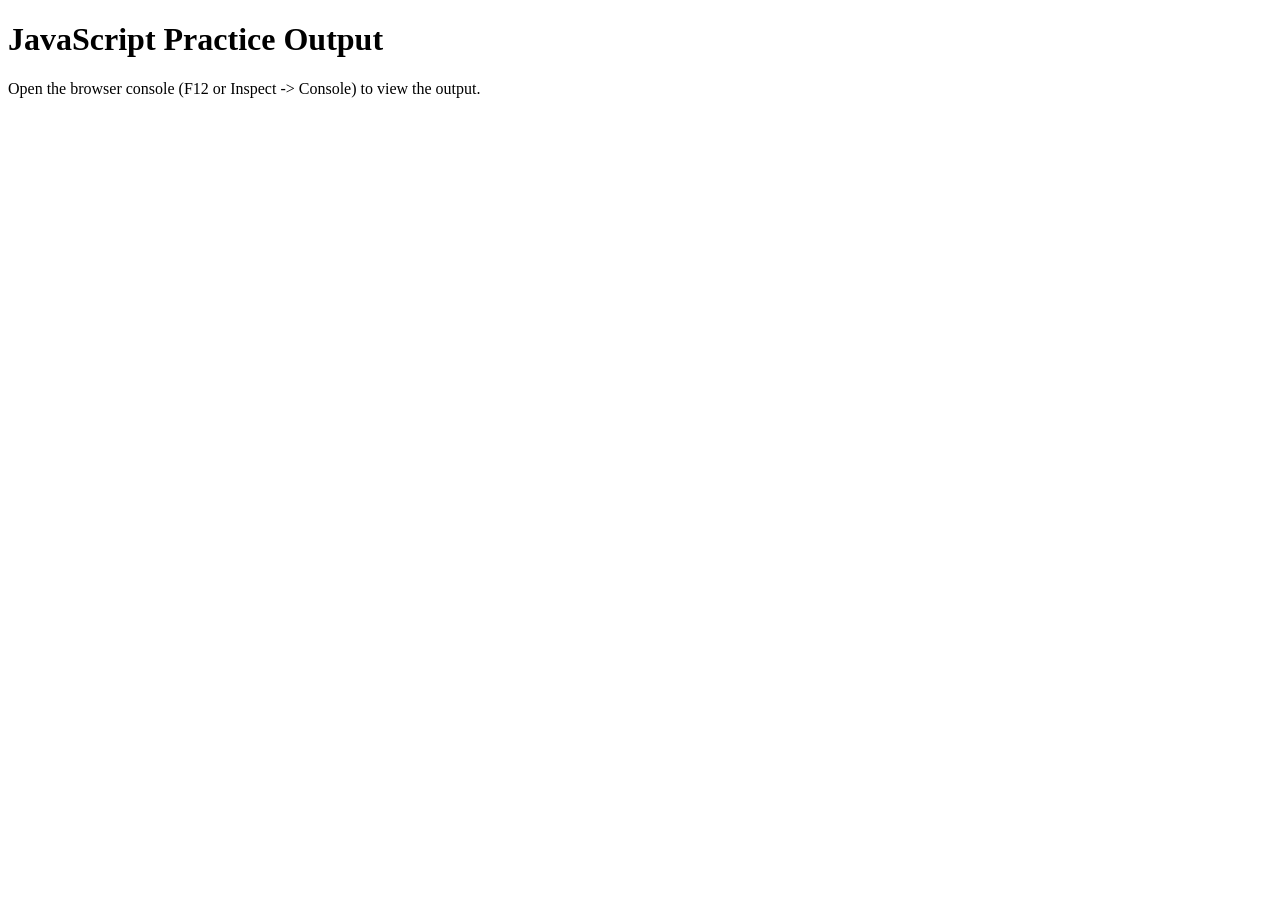
<file: Task 4/index.html>
<!DOCTYPE html>
<html lang="en">
<head>
  <meta charset="UTF-8">
  <meta name="viewport" content="width=device-width, initial-scale=1.0">
  <title>JavaScript Practice</title>
</head>
<body>
  <h1>JavaScript Practice Output</h1>
  <p>Open the browser console (F12 or Inspect -> Console) to view the output.</p>
  <script src="script.js"></script>
</body>
</html>
</file>
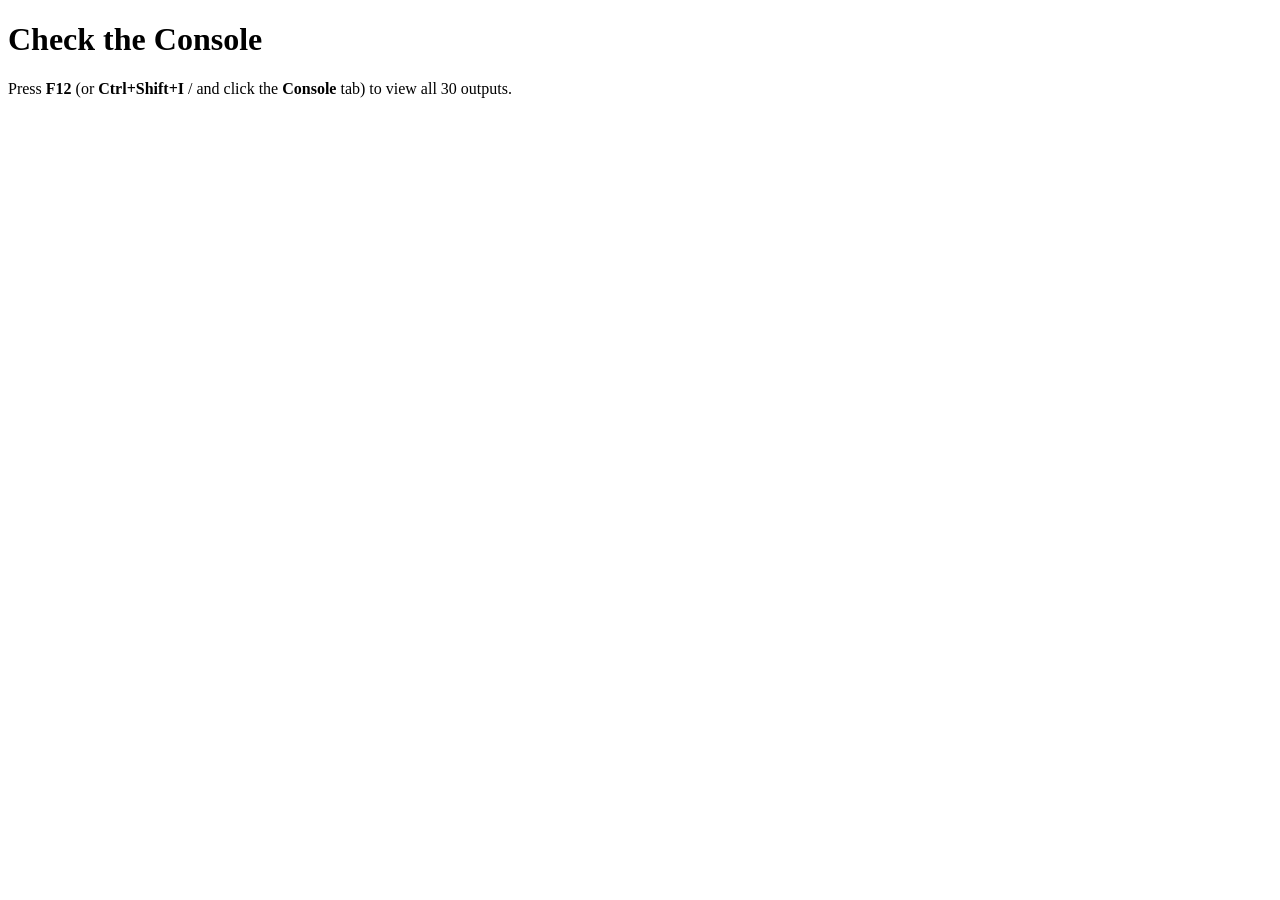
<file: Task 5/index.html>
<!DOCTYPE html>
<html lang="en">
<head>
  <meta charset="UTF-8" />
  <meta name="viewport" content="width=device-width, initial-scale=1.0" />
  <title>Array & Object Methods Console Output</title>
</head>
<body>
  <h1>Check the Console</h1>
  <p>Press <strong>F12</strong> (or <strong>Ctrl+Shift+I</strong> / and click the <strong>Console</strong> tab) to view all 30 outputs.</p>

  <script src="script.js"></script>
</body>
</html>
</file>
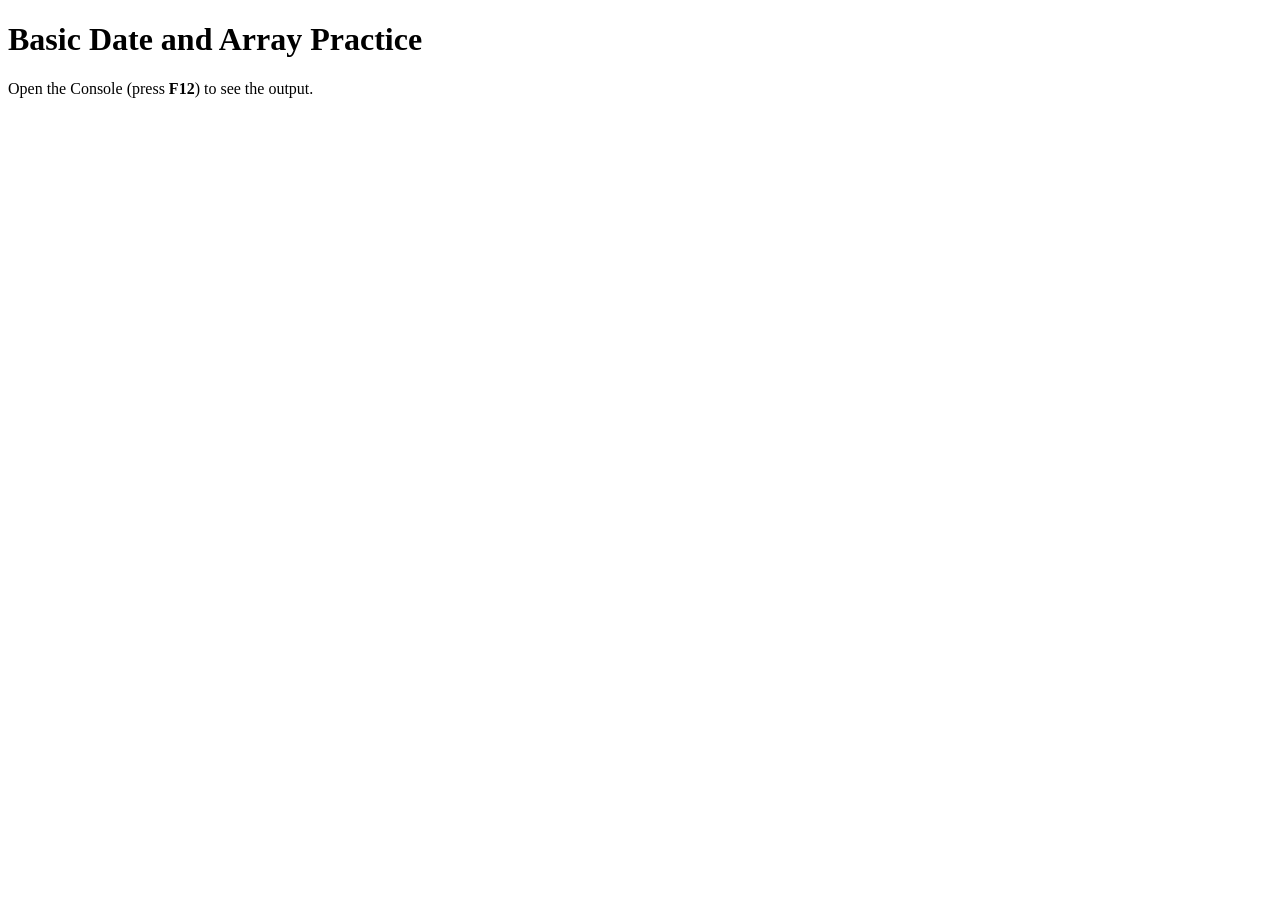
<file: Task 6/index.html>
<!DOCTYPE html>
<html lang="en">
<head>
  <meta charset="UTF-8">
  <meta name="viewport" content="width=device-width, initial-scale=1.0">
  <title>Basic Date and Array Practice</title>
</head>
<body>
  <h1>Basic Date and Array Practice</h1>
  <p>Open the Console (press <strong>F12</strong>) to see the output.</p>

  <script src="./script.js"></script>
</body>
</html>
</file>
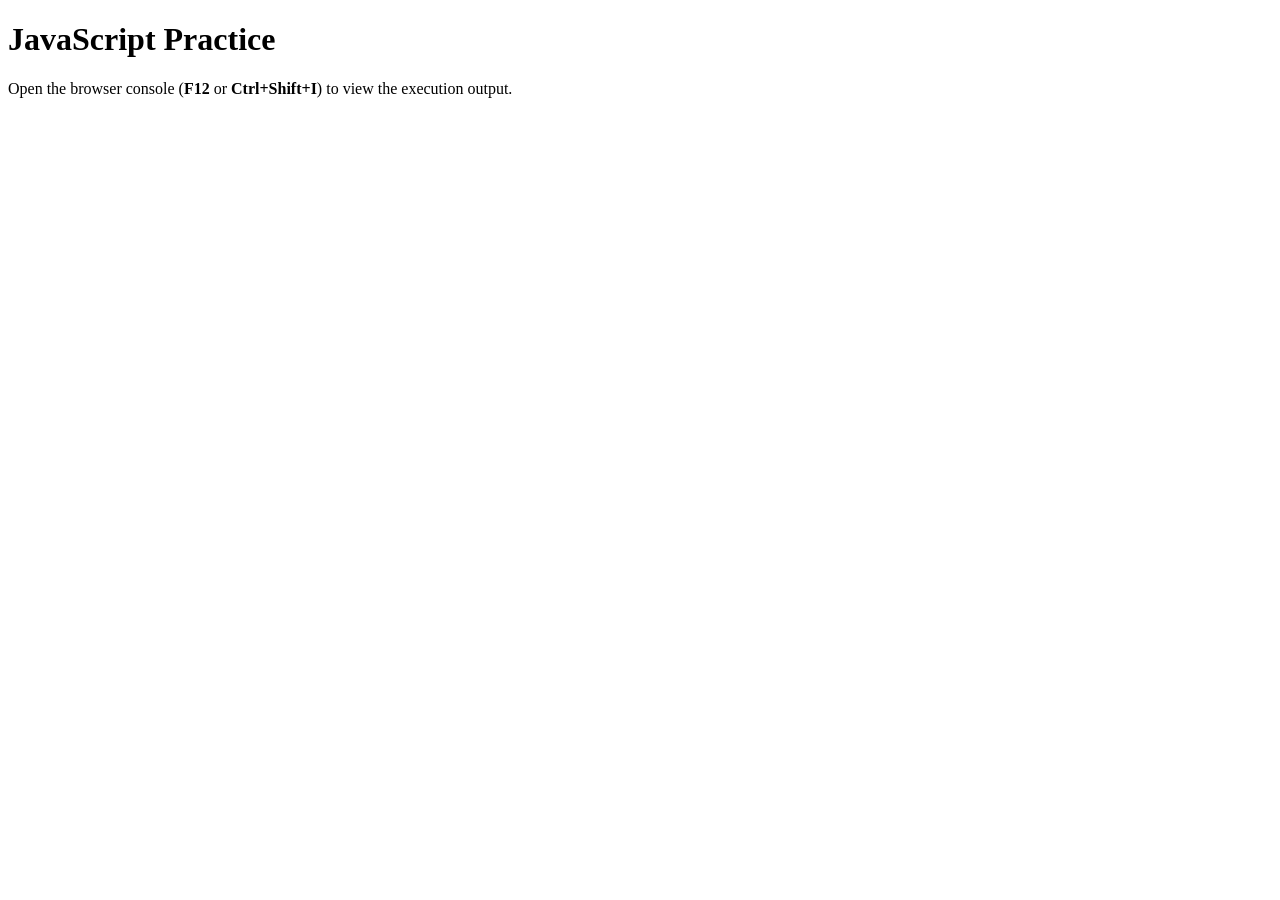
<file: Task 7/index.html>
<!DOCTYPE html>
<html lang="en">
<head>
  <meta charset="UTF-8" />
  <meta name="viewport" content="width=device-width, initial-scale=1.0" />
  <title>JavaScript Practice</title>
</head>
<body>
  <h1>JavaScript Practice</h1>
  <p>Open the browser console (<strong>F12</strong> or <strong>Ctrl+Shift+I</strong>) to view the execution output.</p>

  <script src="script.js"></script>
</body>
</html>
</file>
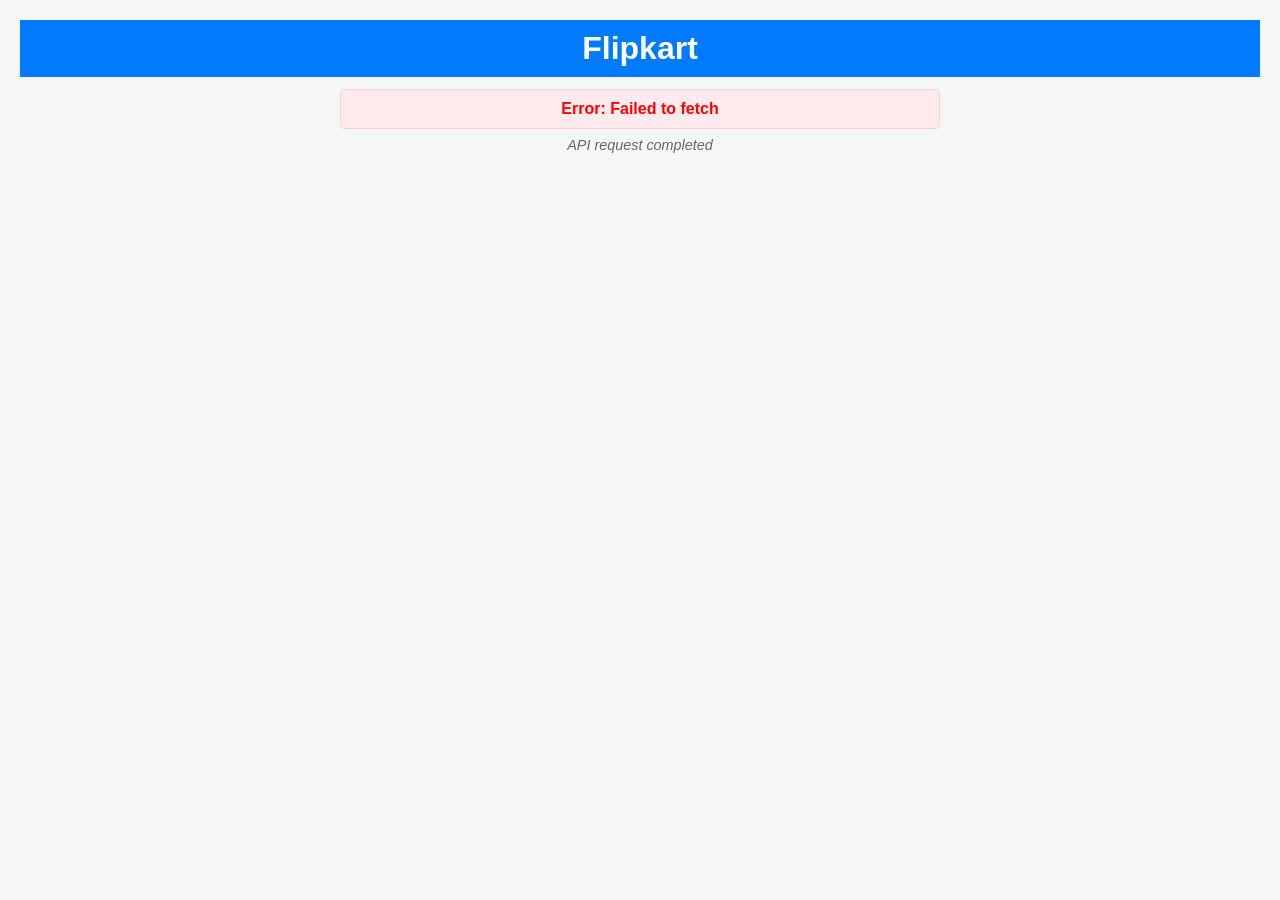
<file: Task 8 (Final Mini Project Task)/index.html>
<!DOCTYPE html>
<html lang="en">
<head>
  <meta charset="UTF-8">
  <meta name="viewport" content="width=device-width, initial-scale=1.0">
  <title>Mini Project Task</title>
  <link rel="stylesheet" href="style.css">
</head>
<body>

  <header>
    <h1 style="background-color: #007bff; color: white; padding: 10px;">Flipkart</h1>
    <div class="api"></div>
    <div class="finally-status"></div>
  </header>

  <main>
    <div id="product-container"></div>
  </main>

  <script src="api.js"></script>
</body>
</html>
</file>
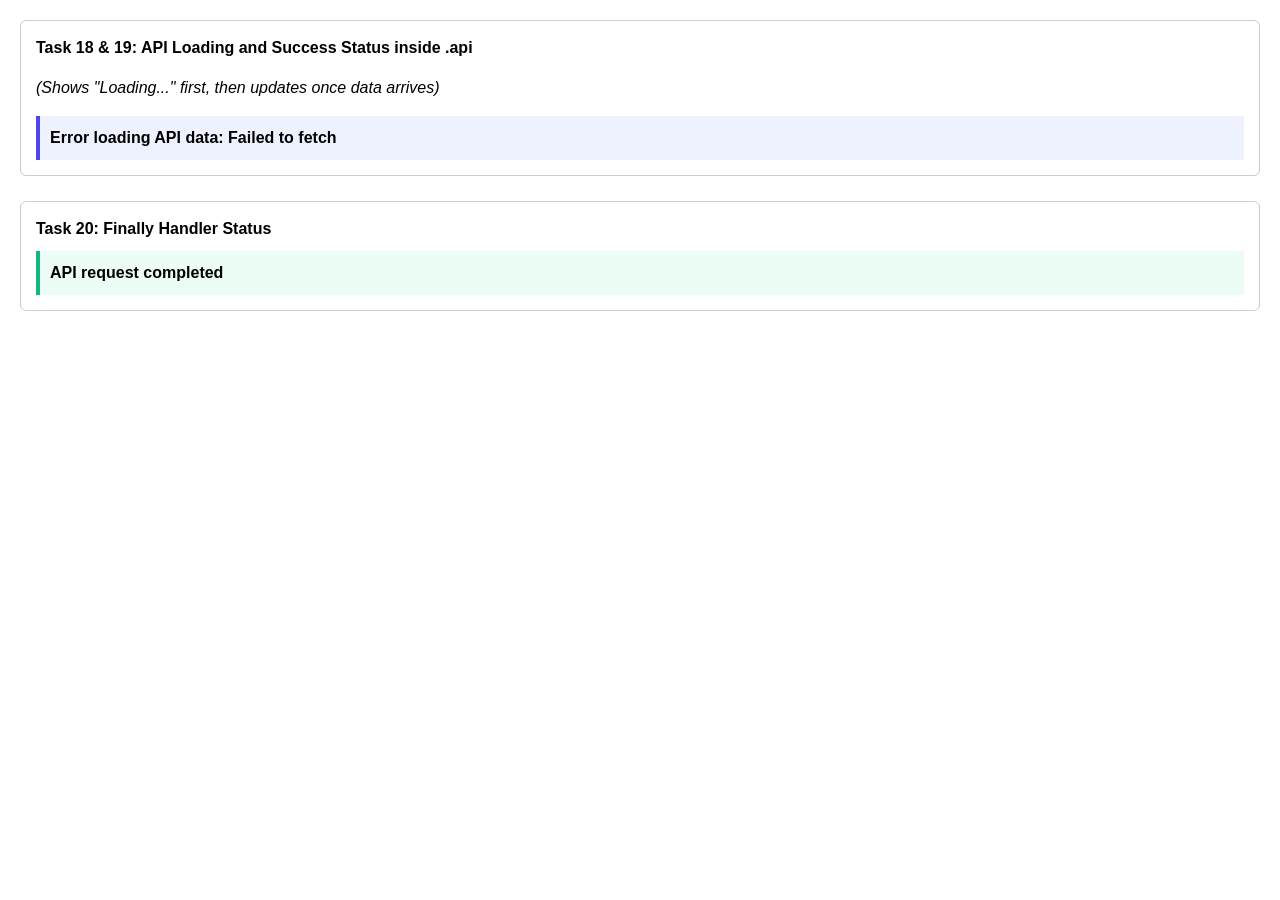
<file: Task 8 (Final Mini Project Task)/Task (1-20)/index1.html>
<!DOCTYPE html>
<html lang="en">
<head>
  <meta charset="UTF-8">
  <meta name="viewport" content="width=device-width, initial-scale=1.0">
  <title>Part 1: Products API Tasks (1-20)</title>
  <style>
    body {
      font-family: Arial, sans-serif;
      margin: 20px;
      line-height: 1.5;
    }
    .task-section {
      border: 1px solid #ccc;
      padding: 15px;
      margin-bottom: 25px;
      border-radius: 6px;
    }
    .card {
      border: 1px solid #ddd;
      padding: 12px;
      margin: 10px 0;
      border-radius: 4px;
      background-color: #fafafa;
    }
    .task-13-img {
      width: 200px;
      display: block;
      margin: 8px 0;
    }
    .task-image {
      max-width: 120px;
      display: block;
      margin: 8px 0;
    }
    .api {
      font-weight: bold;
      padding: 10px;
      background-color: #eef2ff;
      border-left: 4px solid #4f46e5;
      margin-top: 10px;
    }
    .status-text {
      font-weight: bold;
      padding: 10px;
      background-color: #ecfdf5;
      border-left: 4px solid #10b981;
      margin-top: 10px;
    }
  </style>
</head>
<body>

  <div id="display-container"></div>

  <!-- Sections 18, 19, and 20 structured inside the page flow -->
  <div class="task-section">
    <strong>Task 18 & 19: API Loading and Success Status inside .api</strong>
    <p><em>(Shows "Loading..." first, then updates once data arrives)</em></p>
    <div class="api"></div>
  </div>

  <div class="task-section">
    <strong>Task 20: Finally Handler Status</strong>
    <div id="finally-container" class="status-text">Waiting for request to complete...</div>
  </div>

  <script>
    let apiContainer = document.querySelector('.api');
    let displayContainer = document.getElementById('display-container');
    let finallyContainer = document.getElementById('finally-container');

    // Helper to create task containers
    let renderTaskSection = function(title, innerContent) {
      let section = document.createElement('div');
      section.className = 'task-section';
      let header = document.createElement('strong');
      header.textContent = title;
      section.appendChild(header);
      section.appendChild(innerContent);
      displayContainer.appendChild(section);
    };

    // 19. Display "Loading..." inside .api before fetching the API data
    apiContainer.textContent = "Loading...";

    fetch('https://fakestoreapi.com/products')
      .then(function(response) {
        return response.json();
      })
      // Small artificial delay so "Loading..." in Task 19 is visible before Task 18 replaces it
      .then(function(products) {
        return new Promise(function(resolve) {
          setTimeout(function() {
            resolve(products);
          }, 1500);
        });
      })
      .then(function(products) {
        // 18. Display a message inside .api when the API data is successfully loaded
        apiContainer.textContent = "API data successfully loaded!";

        // --- Task 1: Display only the product title inside an <h1> tag ---
        let task1Wrap = document.createElement('div');
        for (let i = 0; i < products.length; i++) {
          let h1 = document.createElement('h1');
          h1.textContent = products[i].title;
          task1Wrap.appendChild(h1);
        }
        renderTaskSection("Task 1: Title in <h1>", task1Wrap);

        // --- Task 2: Display the product ID and title inside an <h2> tag ---
        let task2Wrap = document.createElement('div');
        for (let i = 0; i < products.length; i++) {
          let h2 = document.createElement('h2');
          h2.textContent = "ID: " + products[i].id + " - " + products[i].title;
          task2Wrap.appendChild(h2);
        }
        renderTaskSection("Task 2: ID and Title in <h2>", task2Wrap);

        // --- Task 3: Display the first 30 characters of each product title ---
        let task3Wrap = document.createElement('div');
        for (let i = 0; i < products.length; i++) {
          let p = document.createElement('p');
          p.textContent = products[i].title.substring(0, 30);
          task3Wrap.appendChild(p);
        }
        renderTaskSection("Task 3: First 30 characters of Title", task3Wrap);

        // --- Task 4: Display the first 100 characters of each product description ---
        let task4Wrap = document.createElement('div');
        for (let i = 0; i < products.length; i++) {
          let p = document.createElement('p');
          p.textContent = products[i].description.substring(0, 100);
          task4Wrap.appendChild(p);
        }
        renderTaskSection("Task 4: First 100 characters of Description", task4Wrap);

        // --- Task 5: Display each product's image inside a <div> ---
        let task5Wrap = document.createElement('div');
        for (let i = 0; i < products.length; i++) {
          let div = document.createElement('div');
          let img = document.createElement('img');
          img.src = products[i].image;
          img.alt = products[i].title;
          img.className = 'task-image';
          div.appendChild(img);
          task5Wrap.appendChild(div);
        }
        renderTaskSection("Task 5: Image inside <div>", task5Wrap);

        // --- Task 6: Display the product title, description, and image inside a single <div> ---
        let task6Wrap = document.createElement('div');
        for (let i = 0; i < products.length; i++) {
          let div = document.createElement('div');
          let title = document.createElement('h4');
          title.textContent = products[i].title;
          let desc = document.createElement('p');
          desc.textContent = products[i].description;
          let img = document.createElement('img');
          img.src = products[i].image;
          img.alt = products[i].title;
          img.className = 'task-image';

          div.appendChild(title);
          div.appendChild(desc);
          div.appendChild(img);
          task6Wrap.appendChild(div);
        }
        renderTaskSection("Task 6: Title, Description, Image in single <div>", task6Wrap);

        // --- Task 7: Display each product's price inside a <p> tag ---
        let task7Wrap = document.createElement('div');
        for (let i = 0; i < products.length; i++) {
          let p = document.createElement('p');
          p.textContent = "$" + products[i].price;
          task7Wrap.appendChild(p);
        }
        renderTaskSection("Task 7: Price inside <p>", task7Wrap);

        // --- Task 8: Display each product's category inside an <h3> tag ---
        let task8Wrap = document.createElement('div');
        for (let i = 0; i < products.length; i++) {
          let h3 = document.createElement('h3');
          h3.textContent = products[i].category;
          task8Wrap.appendChild(h3);
        }
        renderTaskSection("Task 8: Category inside <h3>", task8Wrap);

        // --- Task 9: Display the product title in uppercase ---
        let task9Wrap = document.createElement('div');
        for (let i = 0; i < products.length; i++) {
          let p = document.createElement('p');
          p.textContent = products[i].title.toUpperCase();
          task9Wrap.appendChild(p);
        }
        renderTaskSection("Task 9: Title in uppercase", task9Wrap);

        // --- Task 10: Display the product title and its total character count ---
        let task10Wrap = document.createElement('div');
        for (let i = 0; i < products.length; i++) {
          let p = document.createElement('p');
          p.textContent = products[i].title + " (Characters: " + products[i].title.length + ")";
          task10Wrap.appendChild(p);
        }
        renderTaskSection("Task 10: Title and Total Character Count", task10Wrap);

        // --- Task 11: Display the first 5 products only ---
        let task11Wrap = document.createElement('div');
        for (let i = 0; i < Math.min(5, products.length); i++) {
          let p = document.createElement('p');
          p.textContent = (i + 1) + ". " + products[i].title;
          task11Wrap.appendChild(p);
        }
        renderTaskSection("Task 11: First 5 Products Only", task11Wrap);

        // --- Task 12: Display products with their IDs, titles, and prices ---
        let task12Wrap = document.createElement('div');
        for (let i = 0; i < products.length; i++) {
          let p = document.createElement('p');
          p.textContent = "ID: " + products[i].id + " | " + products[i].title + " - $" + products[i].price;
          task12Wrap.appendChild(p);
        }
        renderTaskSection("Task 12: ID, Title, and Price", task12Wrap);

        // --- Task 13: Display each product's image with a width of 200px ---
        let task13Wrap = document.createElement('div');
        for (let i = 0; i < products.length; i++) {
          let img = document.createElement('img');
          img.src = products[i].image;
          img.alt = products[i].title;
          img.className = 'task-13-img';
          task13Wrap.appendChild(img);
        }
        renderTaskSection("Task 13: Image width 200px", task13Wrap);

        // --- Task 14: Add a separate <div> for each product and give it a class name of "card" ---
        let task14Wrap = document.createElement('div');
        for (let i = 0; i < products.length; i++) {
          let cardDiv = document.createElement('div');
          cardDiv.className = 'card';
          cardDiv.textContent = products[i].title;
          task14Wrap.appendChild(cardDiv);
        }
        renderTaskSection("Task 14: Separate <div> with class='card'", task14Wrap);

        // --- Task 15: Display the product title and description, limiting the description to 50 characters ---
        let task15Wrap = document.createElement('div');
        for (let i = 0; i < products.length; i++) {
          let div = document.createElement('div');
          let strong = document.createElement('strong');
          strong.textContent = products[i].title;
          let p = document.createElement('p');
          p.textContent = products[i].description.substring(0, 50) + "...";
          div.appendChild(strong);
          div.appendChild(p);
          task15Wrap.appendChild(div);
        }
        renderTaskSection("Task 15: Title and Description limited to 50 chars", task15Wrap);

        // --- Task 16: Display all product titles in the browser console and on the webpage ---
        let task16Wrap = document.createElement('div');
        for (let i = 0; i < products.length; i++) {
          console.log("Product " + products[i].id + ": " + products[i].title);
          let p = document.createElement('p');
          p.textContent = products[i].title;
          task16Wrap.appendChild(p);
        }
        renderTaskSection("Task 16: Titles on Webpage (and logged to Console)", task16Wrap);

        // --- Task 17: Display each product's title and category inside the same <div> ---
        let task17Wrap = document.createElement('div');
        for (let i = 0; i < products.length; i++) {
          let div = document.createElement('div');
          div.textContent = products[i].title + " — Category: [" + products[i].category + "]";
          task17Wrap.appendChild(div);
        }
        renderTaskSection("Task 17: Title and Category inside same <div>", task17Wrap);
      })
      .catch(function(error) {
        apiContainer.textContent = "Error loading API data: " + error.message;
      })
      // 20. Use .finally() to display "API request completed" after the request finishes
      .finally(function() {
        finallyContainer.textContent = "API request completed";
      });
  </script>
</body>
</html>
</file>
<file: Task 8 (Final Mini Project Task)/style.css>
* {
  box-sizing: border-box;
  margin: 0;
  padding: 0;
}

body {
  font-family: Arial, sans-serif;
  background-color: #f4f6f8;
  color: #333;
  padding: 20px;
}

header {
  text-align: center;
  margin-bottom: 25px;
}

h1 {
  margin-bottom: 12px;
}

.api {
  font-weight: bold;
  padding: 10px;
  max-width: 600px;
  margin: 0 auto 8px auto;
  border-radius: 4px;
}

.api.error {
  color: red;
  background-color: #ffebee;
  border: 1px solid #ffcdd2;
}

.finally-status {
  font-style: italic;
  color: #666;
  font-size: 0.9rem;
}

#product-container {
  display: grid;
  grid-template-columns: repeat(auto-fill, minmax(260px, 1fr));
  gap: 20px;
  max-width: 1200px;
  margin: 0 auto;
}

.card {
  background-color: #fff;
  border: 1px solid #e0e0e0;
  border-radius: 8px;
  padding: 16px;
  display: flex;
  flex-direction: column;
  box-shadow: 0 2px 4px rgba(0, 0, 0, 0.05);
}

.card-img-wrap {
  width: 100%;
  height: 180px;
  display: flex;
  align-items: center;
  justify-content: center;
  margin-bottom: 12px;
}

.card-img-wrap img {
  max-width: 100%;
  max-height: 100%;
  object-fit: contain;
}

.product-id {
  font-size: 0.75rem;
  color: #888;
  text-transform: uppercase;
  margin-bottom: 4px;
}

.product-title {
  font-size: 1rem;
  font-weight: 600;
  line-height: 1.3;
  margin-bottom: 8px;
}

.product-price {
  font-size: 1.1rem;
  font-weight: bold;
  color: #2e7d32;
  margin-bottom: 8px;
}

.product-desc {
  font-size: 0.85rem;
  color: #555;
  line-height: 1.4;
  margin-top: auto;
}
</file>
